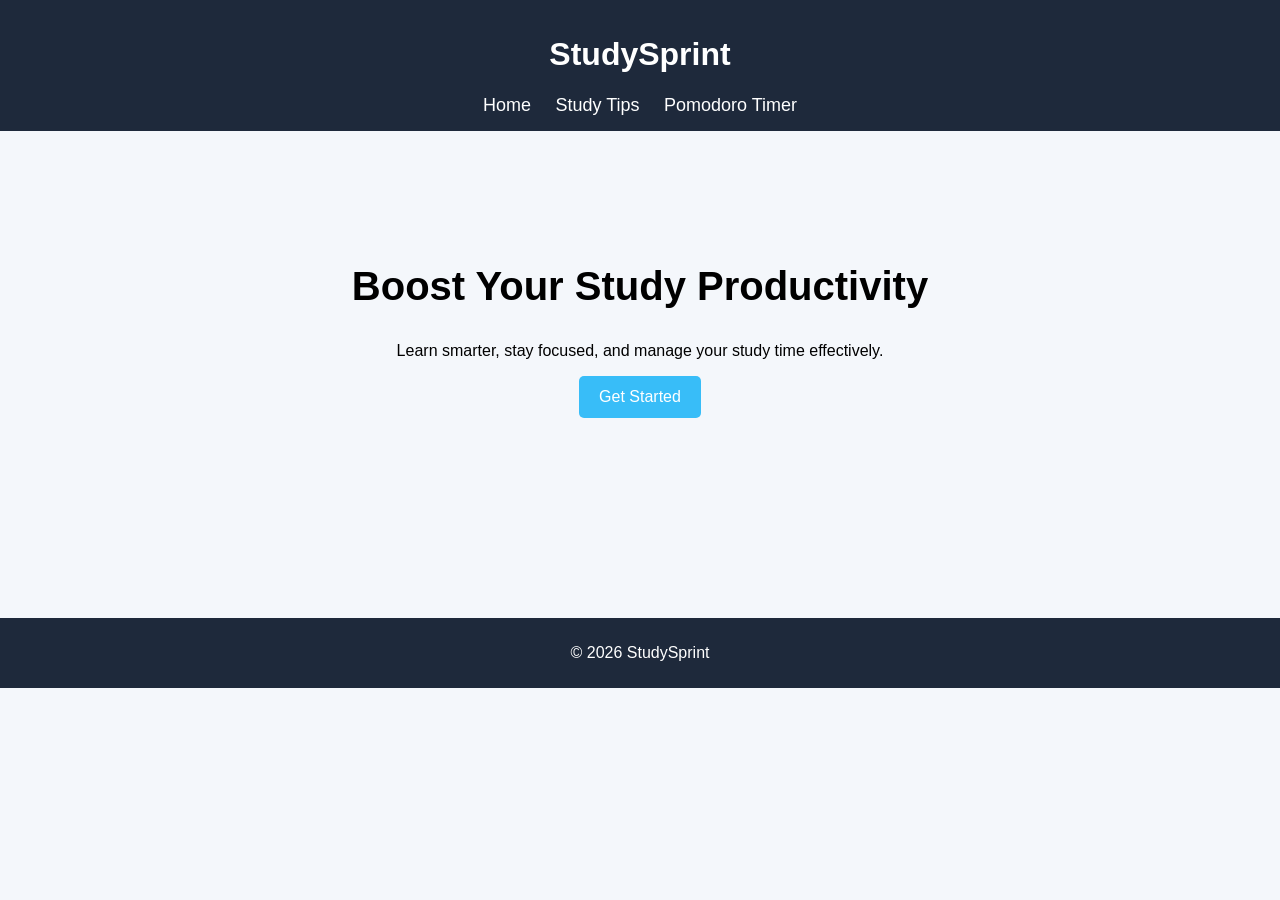
<file: index.html>
<!DOCTYPE html>
<html>

<head>
    <title>StudySprint</title>

    <link rel="stylesheet" href="style.css">
</head>

<body>

    <header>

        <h1>StudySprint</h1>

        <nav>
            <a href="index.html">Home</a>
            <a href="tips.html">Study Tips</a>
            <a href="timer.html">Pomodoro Timer</a>
        </nav>

    </header>

    <section class="hero">

        <h2>Boost Your Study Productivity</h2>

        <p>
            Learn smarter, stay focused, and manage your
            study time effectively.
        </p>

        <button onclick="welcomeMessage()">
            Get Started
        </button>

    </section>

    <footer>
        <p>© 2026 StudySprint</p>
    </footer>

    <script src="script.js"></script>

</body>

</html>
</file>
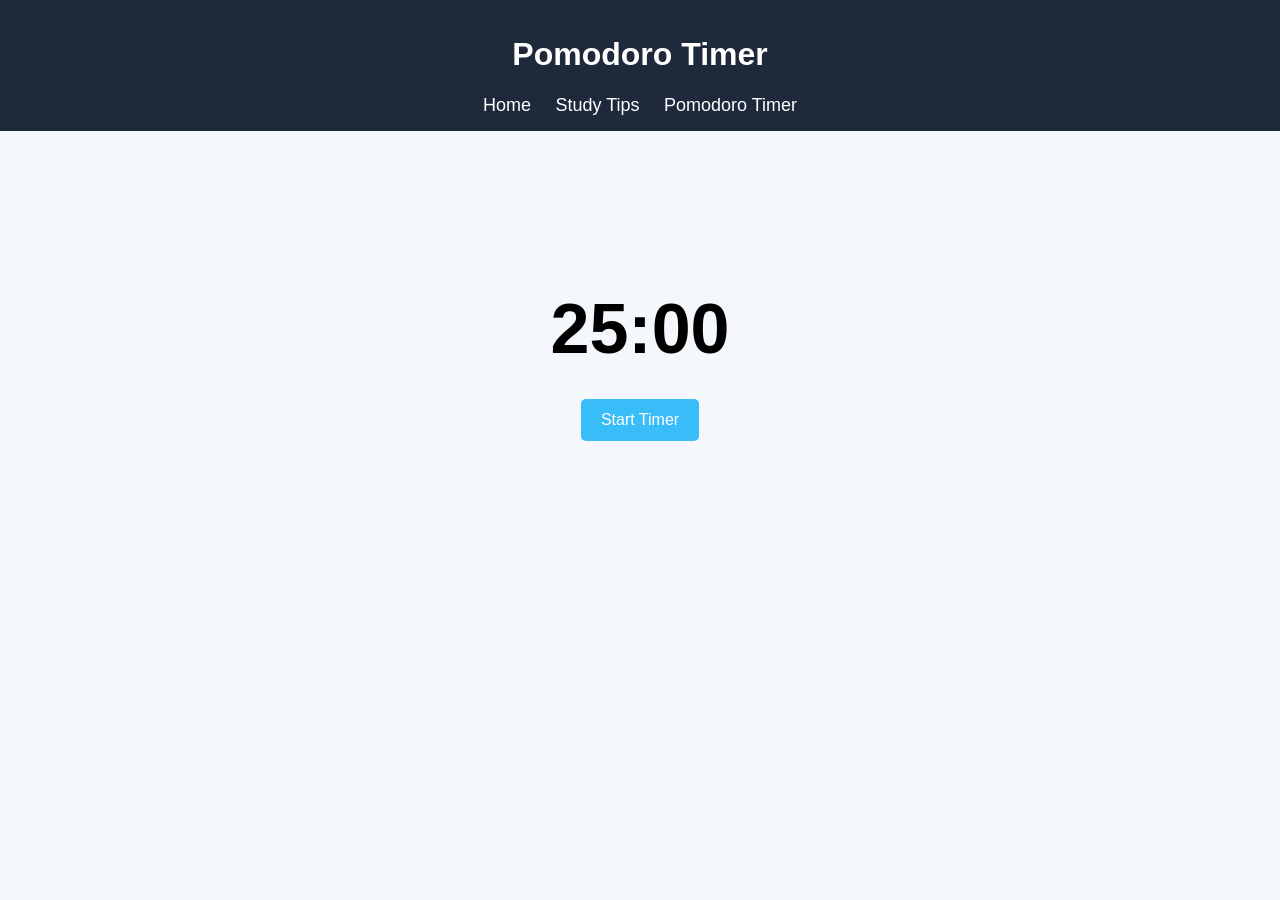
<file: timer.html>
<!DOCTYPE html>
<html>

<head>
    <title>Pomodoro Timer</title>

    <link rel="stylesheet" href="style.css">
</head>

<body>

    <header>

        <h1>Pomodoro Timer</h1>

        <nav>
            <a href="index.html">Home</a>
            <a href="tips.html">Study Tips</a>
            <a href="timer.html">Pomodoro Timer</a>
        </nav>

    </header>

    <section class="timer-section">

        <h2 id="timer">25:00</h2>

        <button onclick="startTimer()">
            Start Timer
        </button>

    </section>

    <script src="script.js"></script>

</body>

</html>
</file>
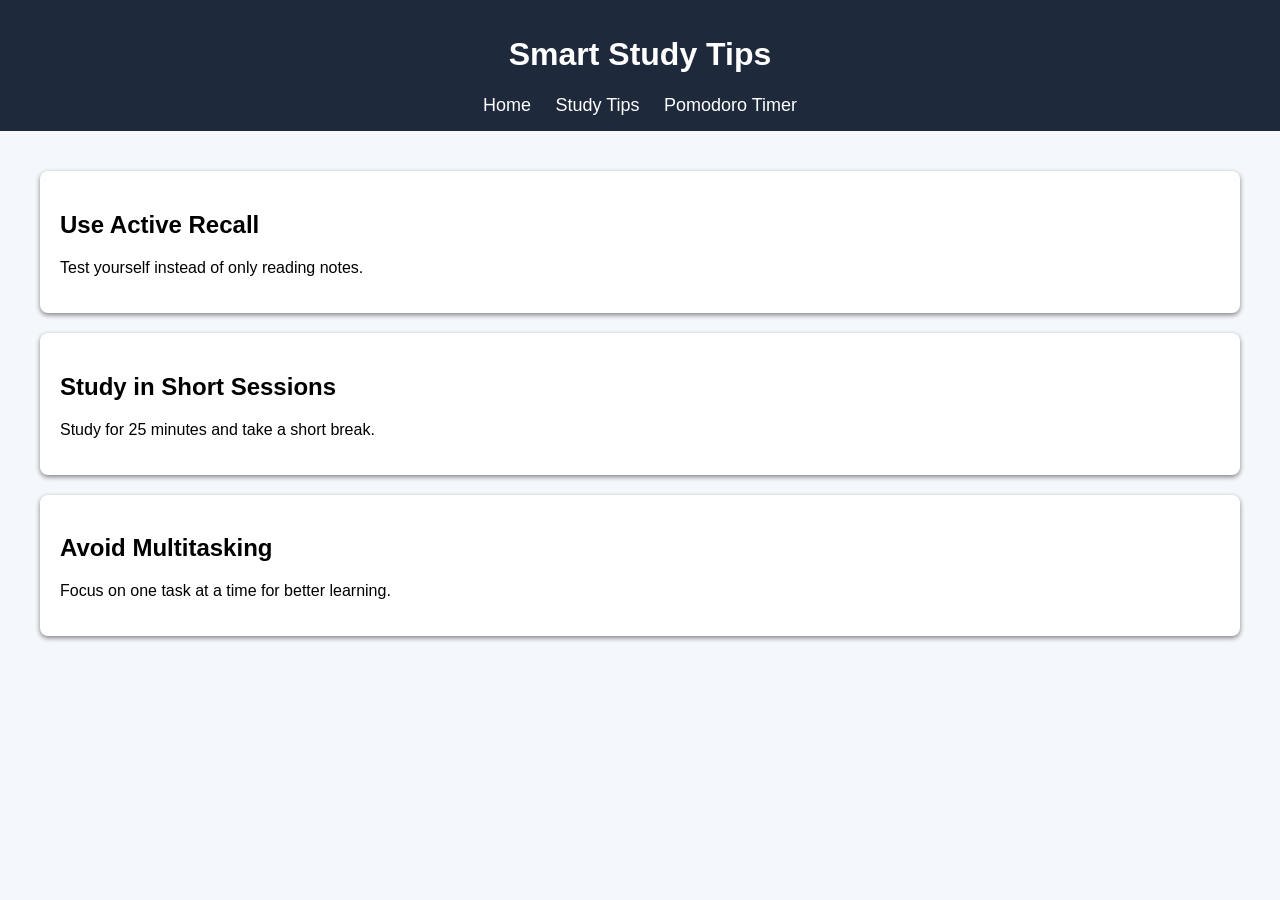
<file: tips.html>
<!DOCTYPE html>
<html>

<head>
    <title>Study Tips</title>

    <link rel="stylesheet" href="style.css">
</head>

<body>

    <header>

        <h1>Smart Study Tips</h1>

        <nav>
            <a href="index.html">Home</a>
            <a href="tips.html">Study Tips</a>
            <a href="timer.html">Pomodoro Timer</a>
        </nav>

    </header>

    <section class="content">

        <div class="card">
            <h2>Use Active Recall</h2>

            <p>
                Test yourself instead of only reading notes.
            </p>
        </div>

        <div class="card">
            <h2>Study in Short Sessions</h2>

            <p>
                Study for 25 minutes and take a short break.
            </p>
        </div>

        <div class="card">
            <h2>Avoid Multitasking</h2>

            <p>
                Focus on one task at a time for better learning.
            </p>
        </div>

    </section>

</body>

</html>
</file>
<file: style.css>
body {
    margin: 0;
    font-family: Arial;
    background-color: #f4f7fb;
}

header {
    background-color: #1e293b;
    color: white;
    padding: 15px;
    text-align: center;
}

nav {
    margin-top: 10px;
}

nav a {
    color: white;
    text-decoration: none;
    margin: 10px;
    font-size: 18px;
}

nav a:hover {
    color: #38bdf8;
}

.hero {
    text-align: center;
    padding: 100px 20px;
}

.hero h2 {
    font-size: 40px;
}

button {
    padding: 12px 20px;
    border: none;
    background-color: #38bdf8;
    color: white;
    font-size: 16px;
    cursor: pointer;
    border-radius: 5px;
}

button:hover {
    background-color: #0284c7;
}

.content {
    padding: 40px;
}

.card {
    background: white;
    padding: 20px;
    margin-bottom: 20px;
    border-radius: 8px;
    box-shadow: 0px 2px 5px gray;
}

.timer-section {
    text-align: center;
    padding: 100px;
}

#timer {
    font-size: 70px;
    margin-bottom: 30px;
}

footer {
    background-color: #1e293b;
    color: white;
    text-align: center;
    padding: 10px;
    margin-top: 100px;
}
</file>
